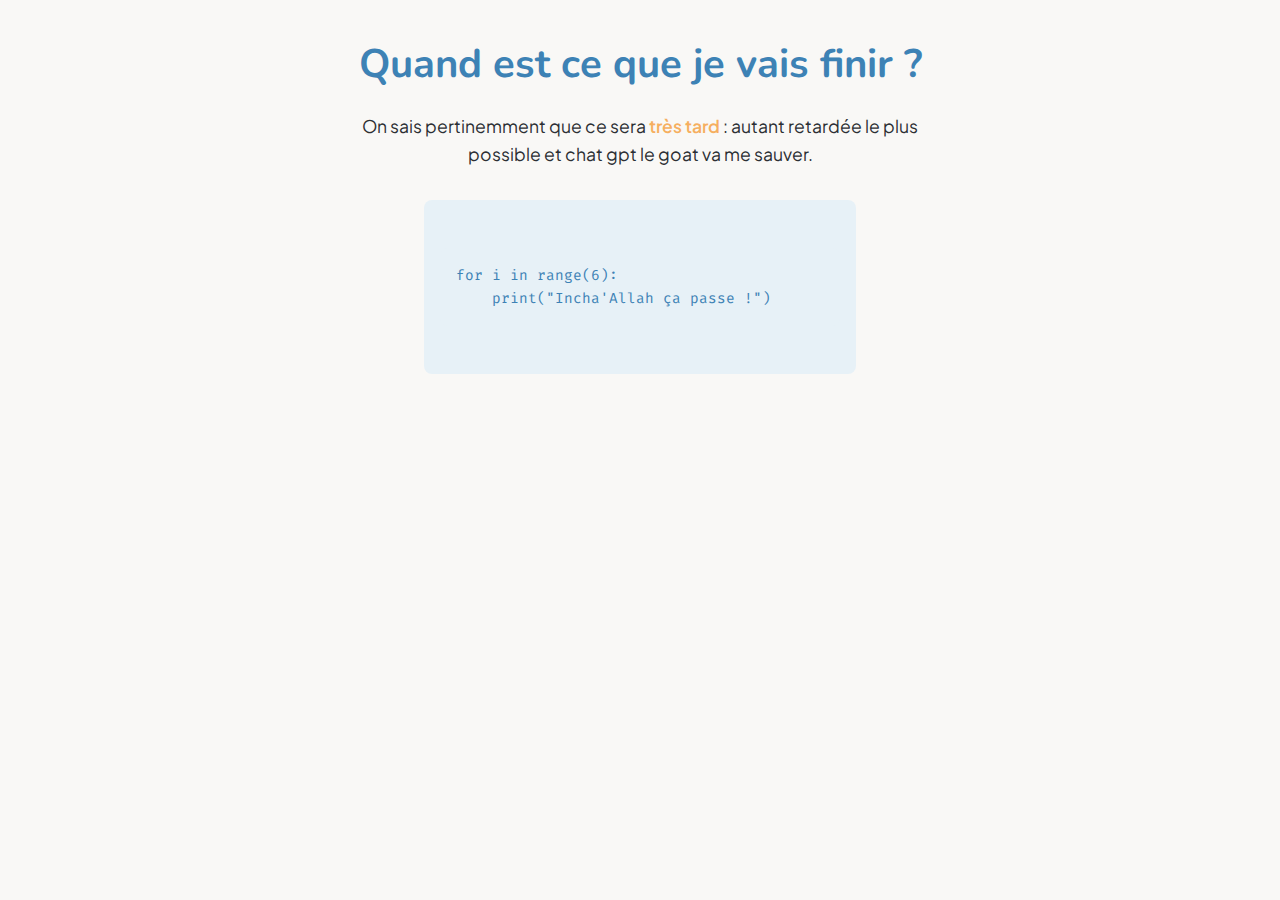
<file: index.html>
<!doctype html>
<html lang="fr">
<head>
  <meta charset="utf-8" />
  <meta name="viewport" content="width=device-width, initial-scale=1" />
  <title>portfolio</title>

  <!-- Import des polices depuis Google Fonts -->
  <link href="https://fonts.googleapis.com/css2?family=Nunito:wght@600;700&family=Plus+Jakarta+Sans:wght@400;500&family=Fira+Code:wght@400&display=swap" rel="stylesheet">

  <link rel="stylesheet" href="style.css" />
</head>
<body>
  <h1>Quand est ce que je vais finir ?</h1>
  <p>On sais pertinemment que ce sera <em>très tard</em> : autant retardée le plus possible et chat gpt le goat va me sauver.</p>

  <pre><code>for i in range(6):
    print("Incha'Allah ça passe !")</code></pre>
</body>
</html>
</file>
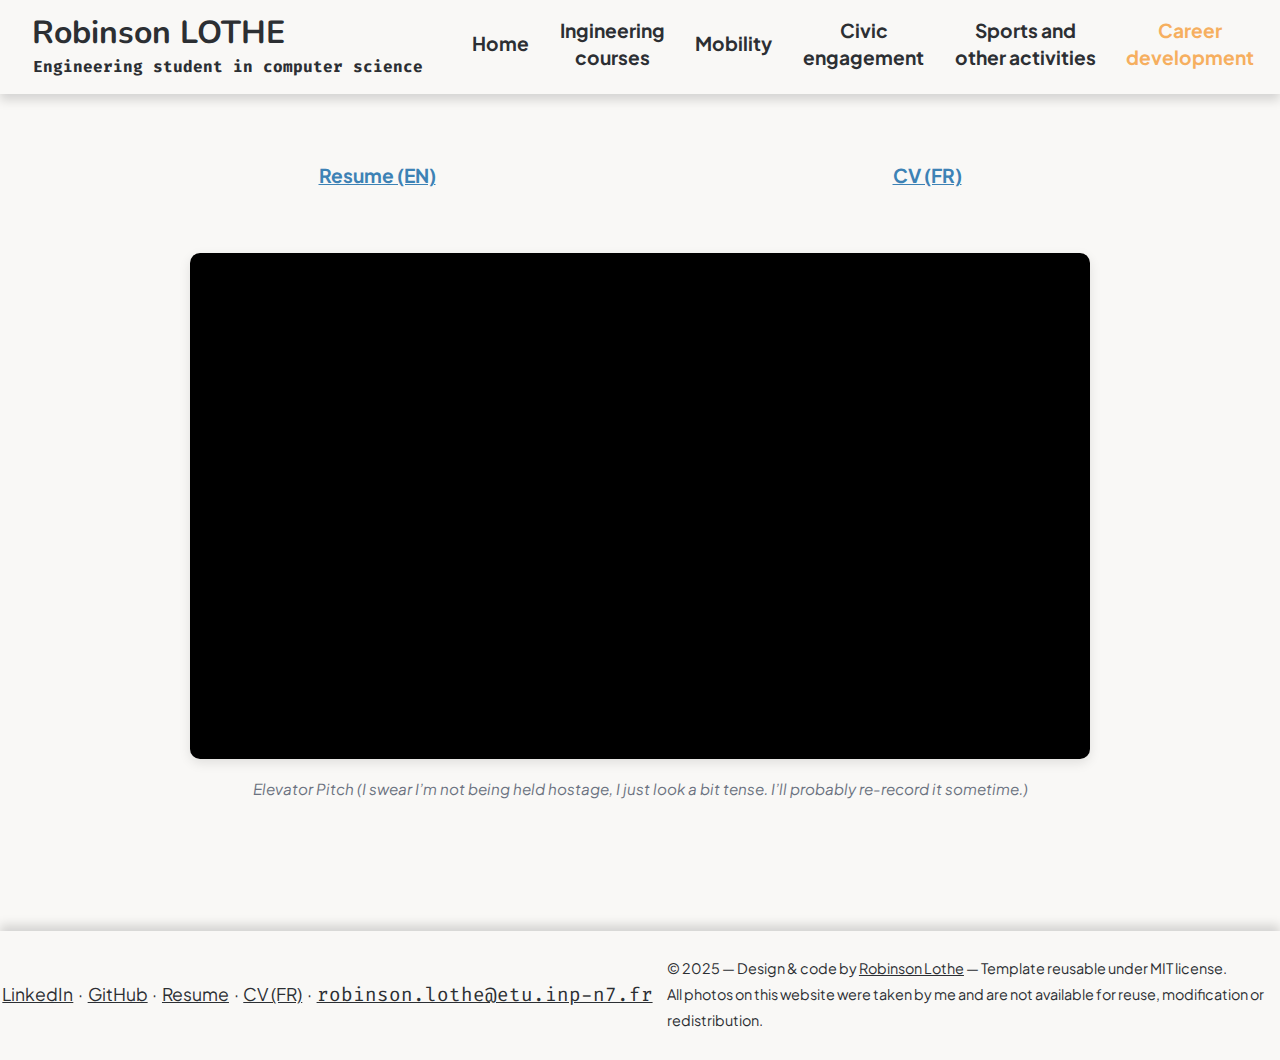
<file: career/index.html>
<!doctype html>
<html lang="fr">
<head>
  	<meta charset="utf-8" />
 	 <meta name="viewport" content="width=device-width, initial-scale=1" />
 	 <title>portfolio</title>

  	<!-- Import des polices depuis Google Fonts -->
 	 <link href="https://fonts.googleapis.com/css2?family=Nunito:wght@600;700&family=Plus+Jakarta+Sans:wght@400;500&family=Fira+Code:wght@400&display=swap" rel="stylesheet">

  	<link rel="stylesheet" href="/css/style.css" />
  	<link rel="stylesheet" href="/css/carrer.css" />
</head>
<body>
 	 <header>
		<div class="nom_titre">
			<div class="nom">Robinson LOTHE</div>
			<div class="titre">Engineering student in computer science</div>
		</div>
		<div class="menu">
			<nav>
				<a href="/home">Home</a>
				<a href="/ingineering">Ingineering<br>courses</a>
				<a href="/mobility">Mobility</a>
				<a href="/engagement">Civic<br>engagement</a>
				<a href="/passions">Sports and<br>other activities</a>
				<a class="current" href="/career">Career<br>development</a>
			</nav>
		</div>
		
  </header>
  <section class="career">
  <div class="career-head">

    <div class="cv-row">
      <a class="btn-cv" href="/docs/Resume_EN.pdf" download rel="noopener">Resume (EN)</a>
      <a class="btn-cv" href="/docs/CV_FR.pdf" download rel="noopener">CV (FR)</a>
    </div>
  </div>

  <div class="career-video">
    <div class="video-frame">
      <iframe src="https://www.youtube.com/embed/XFamJRMgaz8?si=YUHN6otGhcsUbjGO" title="YouTube video player" frameborder="0" allow="accelerometer; autoplay; clipboard-write; encrypted-media; gyroscope; picture-in-picture; web-share" referrerpolicy="strict-origin-when-cross-origin" allowfullscreen>
  		 	
  		 </iframe>
    </div>
    <p class="video-note">
      Elevator Pitch (I swear I’m not being held hostage, I just look a bit tense. I’ll probably re-record it sometime.)
    </p>
  </div>
</section>

  	<footer>
  		
  			<nav>
  				<a target="_blank" href="https://www.linkedin.com/in/robinson-lothe-678b76386/">LinkedIn</a>
  				<div>·</div>
  				<a target="_blank" href="https://github.com/RobinsonD3v/">GitHub</a>
  				<div>·</div>
  				<a target="_blank" href="/docs/Resume_EN.pdf">Resume</a>
  				<div>·</div>
  				<a target="_blank" href="/docs/CV_FR.pdf">CV (FR)</a>
  				<div>·</div>
  				<a target="_blank" class="email" href="mailto:robinson.lothe@etu.inp-n7.fr">robinson.lothe@etu.inp-n7.fr</a>
  			</nav>
  		
  		<div class="credits">
  			© 2025 — Design & code by <a href="/home">Robinson Lothe</a> — Template reusable under MIT license.
  			<br>
  			All photos on this website were taken by me and are not available for reuse, modification or redistribution.
  		</div>
  	</footer>
</body>
</html>
</file>
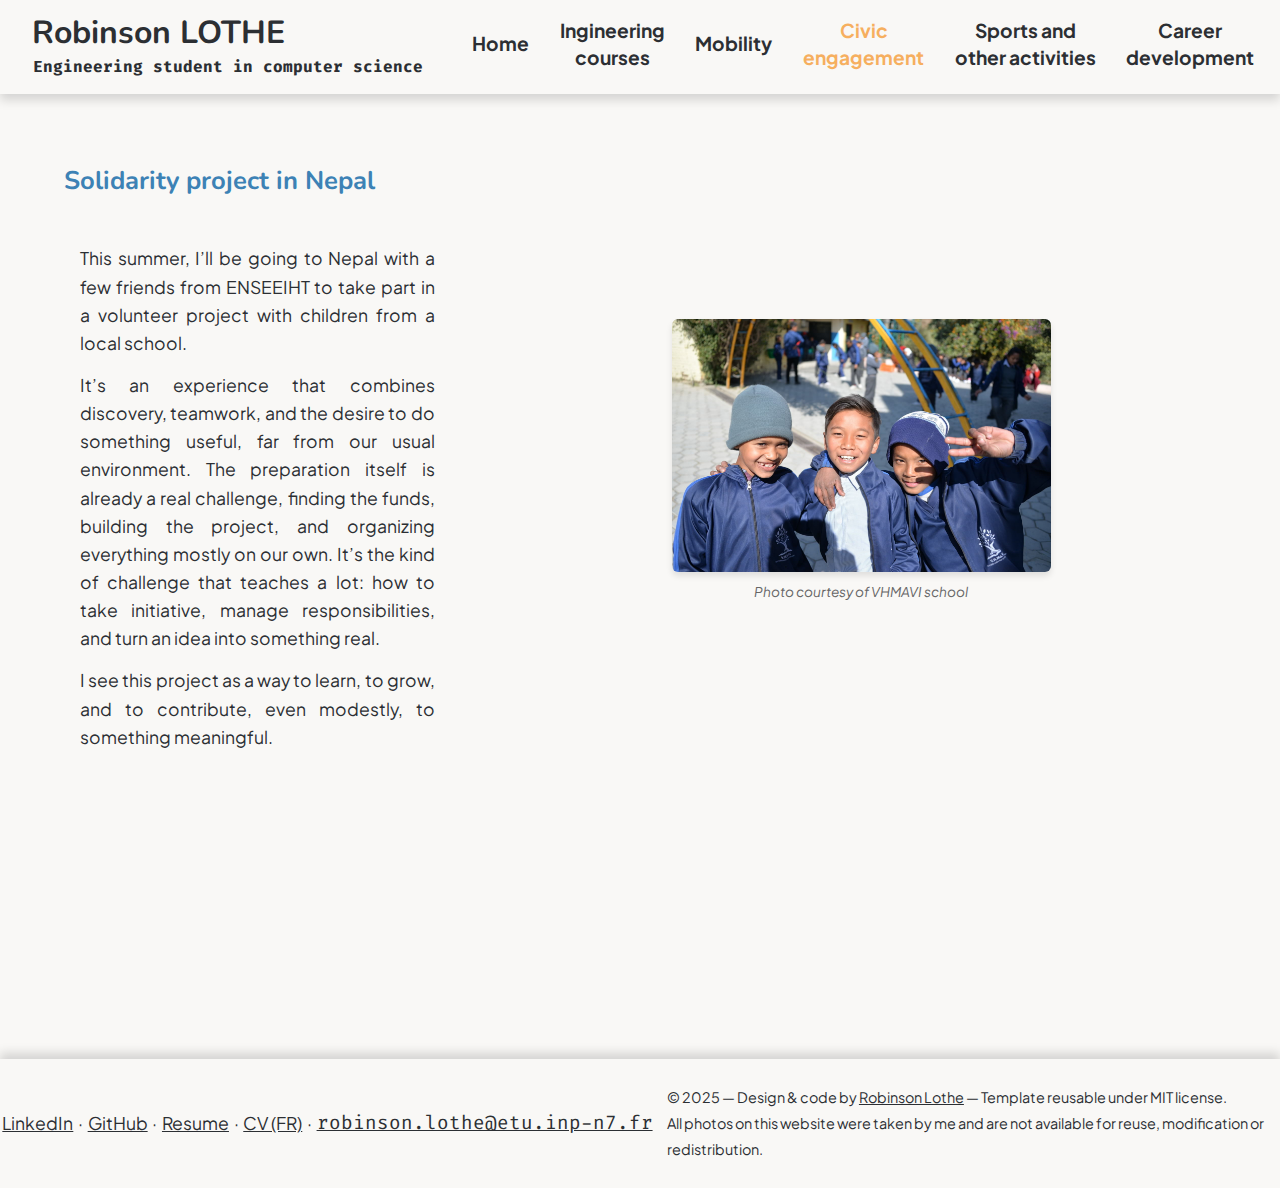
<file: engagement/index.html>
<!doctype html>
<html lang="fr">
<head>
  	<meta charset="utf-8" />
 	 <meta name="viewport" content="width=device-width, initial-scale=1" />
 	 <title>portfolio</title>

  	<!-- Import des polices depuis Google Fonts -->
 	 <link href="https://fonts.googleapis.com/css2?family=Nunito:wght@600;700&family=Plus+Jakarta+Sans:wght@400;500&family=Fira+Code:wght@400&display=swap" rel="stylesheet">

  	<link rel="stylesheet" href="/css/style.css" />
  	<link rel="stylesheet" href="/css/engagement.css" />
</head>
<body>
 	 <header>
		<div class="nom_titre">
			<div class="nom">Robinson LOTHE</div>
			<div class="titre">Engineering student in computer science</div>
		</div>
		<div class="menu">
			<nav>
				<a href="/home">Home</a>
				<a href="/ingineering">Ingineering<br>courses</a>
				<a href="/mobility">Mobility</a>
				<a class="current" href="/engagement">Civic<br>engagement</a>
				<a href="/passions">Sports and<br>other activities</a>
				<a href="/career">Career<br>development</a>
			</nav>
		</div>
		
  </header>
  <div class="proj_1">
  	<div class="txt">
	  	<h2>Solidarity project in Nepal</h2>
		<p>
		  	This summer, I’ll be going to Nepal with a few friends from ENSEEIHT to take part in a volunteer project with children from a local school. 
		<p>
		  	It’s an experience that combines discovery, teamwork, and the desire to do something useful, far from our usual environment.  
		  	The preparation itself is already a real challenge, finding the funds, building the project, and organizing everything mostly on our own.  
		  	It’s the kind of challenge that teaches a lot: how to take initiative, manage responsibilities, and turn an idea into something real.
		</p>
		 <p>
		  	I see this project as a way to learn, to grow, and to contribute, even modestly, to something meaningful.
		</p>

	</div>
	<div class="media">
		<figure>
    		<img src="/img/student_group.jpg" alt="Children at VHMAVI school in Nepal">
    		<figcaption>Photo courtesy of VHMAVI school</figcaption>
  		</figure>
		
	</div>
  </div>
  	<footer>
  		
  			<nav>
  				<a target="_blank" href="https://www.linkedin.com/in/robinson-lothe-678b76386/">LinkedIn</a>
  				<div>·</div>
  				<a target="_blank" href="https://github.com/RobinsonD3v/">GitHub</a>
  				<div>·</div>
  				<a target="_blank" href="/docs/Resume_EN.pdf">Resume</a>
  				<div>·</div>
  				<a target="_blank" href="/docs/CV_FR.pdf">CV (FR)</a>
  				<div>·</div>
  				<a target="_blank" class="email" href="mailto:robinson.lothe@etu.inp-n7.fr">robinson.lothe@etu.inp-n7.fr</a>
  			</nav>
  		
  		<div class="credits">
  			© 2025 — Design & code by <a href="/home">Robinson Lothe</a> — Template reusable under MIT license.
  			<br>
  			All photos on this website were taken by me and are not available for reuse, modification or redistribution.
  		</div>
  	</footer>
</body>
</html>
</file>
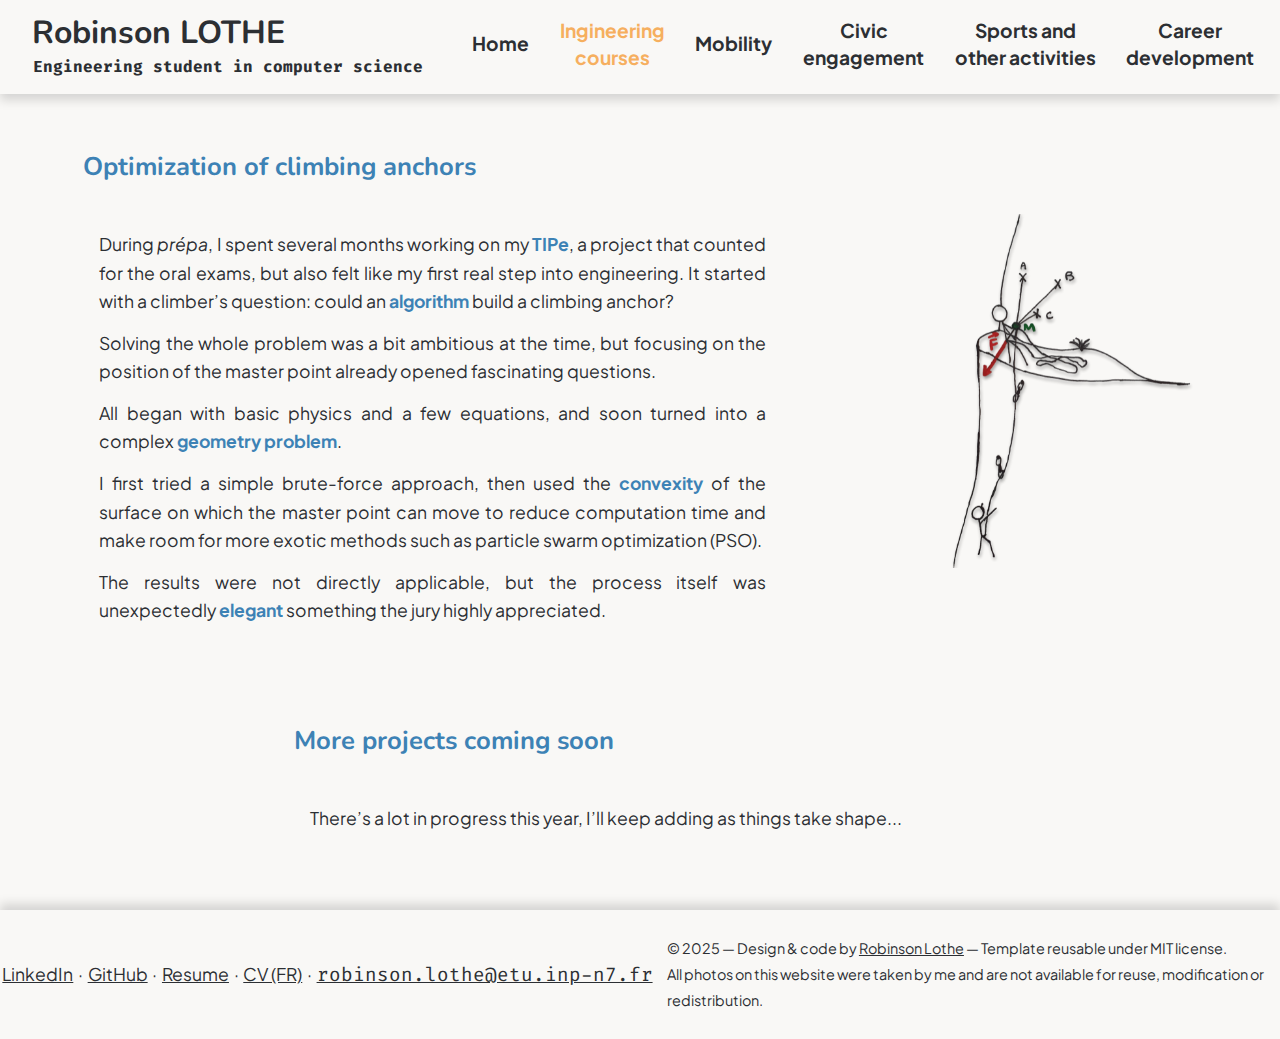
<file: ingineering/index.html>
<!doctype html>
<html lang="fr">
<head>
  	<meta charset="utf-8" />
 	 <meta name="viewport" content="width=device-width, initial-scale=1" />
 	 <title>portfolio</title>

  	<!-- Import des polices depuis Google Fonts -->
 	 <link href="https://fonts.googleapis.com/css2?family=Nunito:wght@600;700&family=Plus+Jakarta+Sans:wght@400;500&family=Fira+Code:wght@400&display=swap" rel="stylesheet">

  	<link rel="stylesheet" href="/css/style.css" />
  	<link rel="stylesheet" href="/css/ingineering.css" />
</head>
<body>
 	 <header>
		<div class="nom_titre">
			<div class="nom">Robinson LOTHE</div>
			<div class="titre">Engineering student in computer science</div>
		</div>
		<div class="menu">
			<nav>
				<a href="/home">Home</a>
				<a class="current" href="/ingineering">Ingineering<br>courses</a>
				<a href="/mobility">Mobility</a>
				<a href="/engagement">Civic<br>engagement</a>
				<a href="/passions">Sports and<br>other activities</a>
				<a href="/career">Career<br>development</a>
			</nav>
		</div>
		
  </header>
  <div class="proj_1">
  	<div class="txt">
	  	<h2>Optimization of climbing anchors</h2>
		<p>
		  During <em>prépa</em>, I spent several months working on my <span class="accent">TIPe</span>, a project that counted for the oral exams, but also felt like my first real step into engineering. 
		  It started with a climber’s question: could an <span class="accent">algorithm</span> build a climbing anchor?
		</p>
		<p>
		  Solving the whole problem was a bit ambitious at the time, but focusing on the position of the master point already opened fascinating questions.
		</p>
		<p>
		  All began with basic physics and a few equations, and soon turned into a complex <span class="accent">geometry problem</span>.
		</p>
		<p>
		  I first tried a simple brute-force approach, then used the <span class="accent">convexity</span> of the surface on which the master point can move to reduce computation time and make room for more exotic methods such as particle swarm optimization (PSO).
		</p>
		<p>
		  The results were not directly applicable, but the process itself was unexpectedly <span class="accent">elegant</span> something the jury highly appreciated.
		</p>
	</div>
	<div class="media">
			<img src="/img/esca.png">
		
	</div>
  </div>
  <div class="proj_2">
  	<div class="txt">
	  	<h2>More projects coming soon</h2>
	  	<p>
			There’s a lot in progress this year, I’ll keep adding as things take shape...
		</p>
	</div>
  </div>
  <footer>
  		
  			<nav>
  				<a target="_blank" href="https://www.linkedin.com/in/robinson-lothe-678b76386/">LinkedIn</a>
  				<div>·</div>
  				<a target="_blank" href="https://github.com/RobinsonD3v/">GitHub</a>
  				<div>·</div>
  				<a target="_blank" href="/docs/Resume_EN.pdf">Resume</a>
  				<div>·</div>
  				<a target="_blank" href="/docs/CV_FR.pdf">CV (FR)</a>
  				<div>·</div>
  				<a target="_blank" class="email" href="mailto:robinson.lothe@etu.inp-n7.fr">robinson.lothe@etu.inp-n7.fr</a>
  			</nav>
  		
  		<div class="credits">
  			© 2025 — Design & code by <a href="/home">Robinson Lothe</a> — Template reusable under MIT license.
  			<br>
  			All photos on this website were taken by me and are not available for reuse, modification or redistribution.
  		</div>
  	</footer>
</body>
</html>
</file>
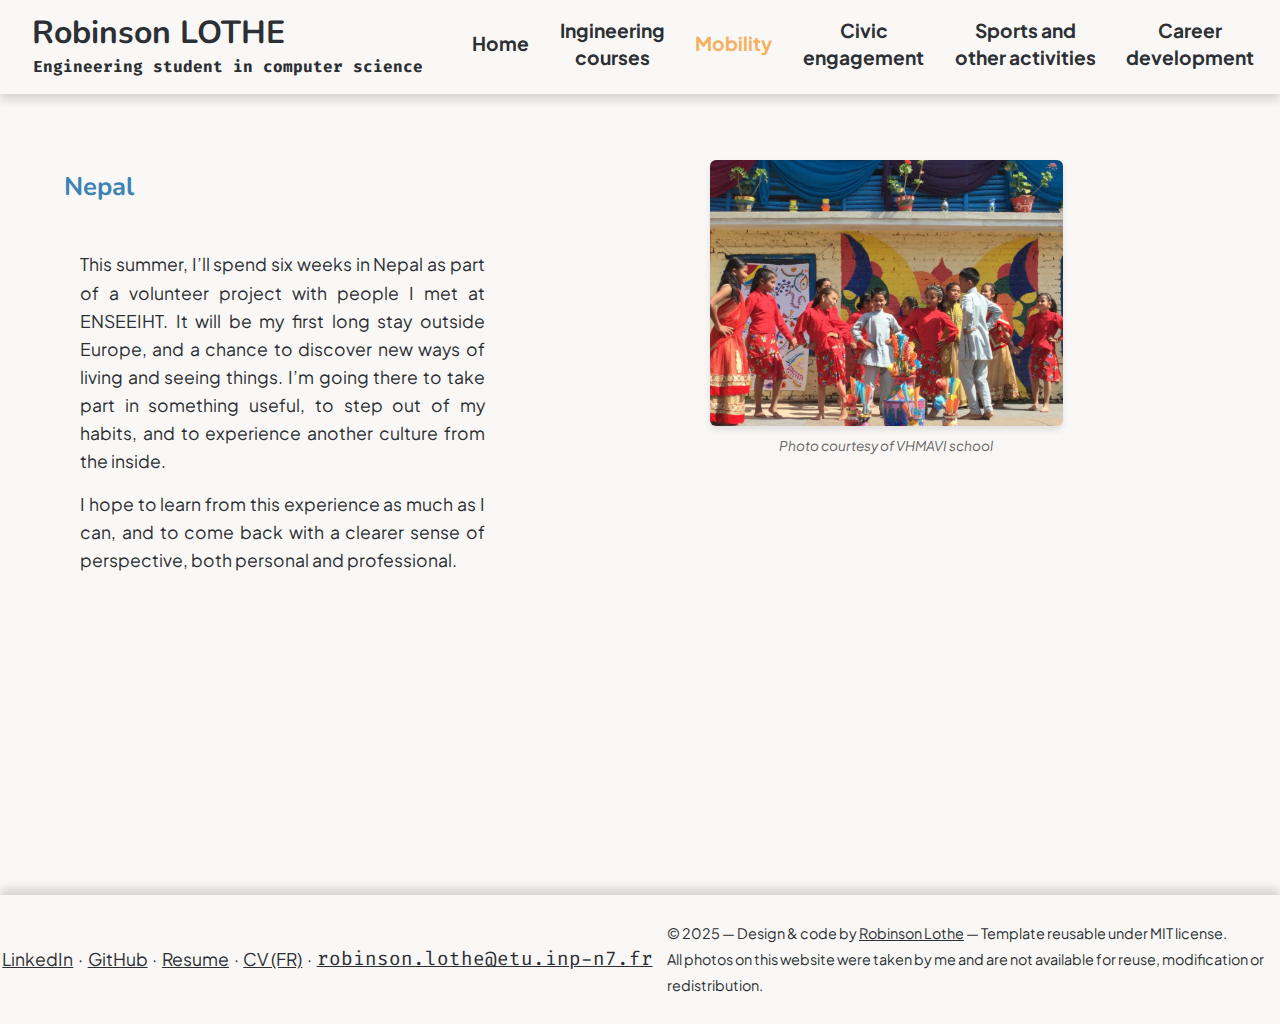
<file: mobility/index.html>
<!doctype html>
<html lang="fr">
<head>
  	<meta charset="utf-8" />
 	 <meta name="viewport" content="width=device-width, initial-scale=1" />
 	 <title>portfolio</title>

  	<!-- Import des polices depuis Google Fonts -->
 	 <link href="https://fonts.googleapis.com/css2?family=Nunito:wght@600;700&family=Plus+Jakarta+Sans:wght@400;500&family=Fira+Code:wght@400&display=swap" rel="stylesheet">

  	<link rel="stylesheet" href="/css/style.css" />
  	<link rel="stylesheet" href="/css/mobility.css" />
</head>
<body>
 	 <header>
		<div class="nom_titre">
			<div class="nom">Robinson LOTHE</div>
			<div class="titre">Engineering student in computer science</div>
		</div>
		<div class="menu">
			<nav>
				<a href="/home">Home</a>
				<a href="/ingineering">Ingineering<br>courses</a>
				<a class="current" href="/mobility">Mobility</a>
				<a href="/engagement">Civic<br>engagement</a>
				<a href="/passions">Sports and<br>other activities</a>
				<a href="/career">Career<br>development</a>
			</nav>
		</div>
		
  </header>
 <div class="proj_1">
  	<div class="txt">
	  	<h2>Nepal</h2>
		<p>
		 	This summer, I’ll spend six weeks in Nepal as part of a volunteer project with people I met at ENSEEIHT.  
		  	It will be my first long stay outside Europe, and a chance to discover new ways of living and seeing things.  
		 	I’m going there to take part in something useful, to step out of my habits, and to experience another culture from the inside.
		</p>
		<p> 
		  	I hope to learn from this experience as much as I can, and to come back with a clearer sense of perspective, both personal and professional.
		</p>

	</div>
	<div class="media">
			<figure>
    		<img src="/img/student_dance.jpg" alt="Children at VHMAVI school in Nepal">
    		<figcaption>Photo courtesy of VHMAVI school</figcaption>
  		</figure>
		
	</div>
  </div>
  	<footer>
  		
  			<nav>
  				<a href="">LinkedIn</a>
  				<div>·</div>
  				<a href="">GitHub</a>
  				<div>·</div>
  				<a href="">Resume</a>
  				<div>·</div>
  				<a href="">CV (FR)</a>
  				<div>·</div>
  				<a class="email" href="mailto:robinson.lothe@etu.inp-n7.fr">robinson.lothe@etu.inp-n7.fr</a>
  			</nav>
  		
  		<div class="credits">
  			© 2025 — Design & code by <a href="">Robinson Lothe</a> — Template reusable under MIT license.
  			<br>
  			All photos on this website were taken by me and are not available for reuse, modification or redistribution.
  		</div>
  	</footer>
</body>
</html>
</file>
<file: style.css>
:root{
  /* palette claire et douce */
  --bg: #F9F8F6;
  --text: #2C2F33;
  --accent: #3D82B5;
  --orange: #F6AF5F;
}

html, body{
  margin: 0;
  padding: 0;
  background: var(--bg);
  color: var(--text);
  font-family: "Plus Jakarta Sans", system-ui, sans-serif;
  line-height: 1.6;
}

h1{
  font-family: "Nunito", sans-serif;
  font-weight: 700;
  font-size: 2.5rem;
  margin: 2rem auto 1rem;
  text-align: center;
  color: var(--accent);
}

p{
  max-width: 600px;
  margin: 0 auto;
  text-align: center;
  font-size: 1.1rem;
}

em{
  color: var(--orange);
  font-style: normal;
  font-weight: 600;
}

code, pre{
  display: block;
  font-family: "Fira Code", monospace;
  background: #E7F1F7;
  color: var(--accent);
  padding: 1rem;
  border-radius: 8px;
  max-width: 400px;
  margin: 2rem auto;
  font-size: 0.9rem;
}
.nom{
  font-family: "Nunito", sans-serif;
  font-weight: 700;
  font-size: 2.4rem;
  /*margin: 2rem auto 1rem;*/
  text-align: center;
  color: var(--accent);
}
header{
  display: flex;
  justify-content: space-around;
  align-items: center;
  padding: 1.2rem 2rem;
  box-shadow: 0 2px 6px rgba(0,0,0,0.05);
  font-family: "Plus Jakarta Sans", system-ui, sans-serif;
  font-weight: 700;
  font-size: 1.6rem;
  margin: 0rem auto 1rem;
  text-align: center;
  color: var(--accent);
}
.current{
  color: var(--accent);
}
.current::after{
  width:80%;
  
}
.current:hover::after{
  width:80%;
  
}
nav{
  cursor: pointer;
}
nav::after{
  content:"";
  position:relative;
  display: block;
  left:50%;
  bottom:0;
  height:2px;
  width:0%;
  transform: translateX(-50%);
  background: var(--orange);
  transition: width .3s ease;
}
nav:hover::after{
  content:"";
  position:relative;
  display: block;
  bottom:0;
  height:2px;
  width:100%;
  transform: translateX(-50%);
  background: var(--orange);
  transition: width .3s ease;
}
</file>
<file: css/style.css>
:root{
  /* palette claire et douce */
  --bg: #F9F8F6;
  --text: #2C2F33;
  --bleu: #3D82B5;
  --orange: #F6AF5F;
}

html, body{
  margin: 0;
  padding: 0;
  background: var(--bg);
  color: var(--text);
  font-family: "Plus Jakarta Sans", system-ui, sans-serif;
  line-height: 1.8;
}

h1{
  font-family: "Nunito", sans-serif;
  font-weight: 700;
  font-size: 2.5rem;
  margin: 2rem auto 1rem;
  text-align: center;
  color: var(--bleu);
}

header{
  display: flex;
  justify-content: space-between;
  align-items: center;
  padding: 0.7rem 1.6rem 1rem 2rem;
  box-shadow: 0 6px 10px rgba(0,0,0,0.15);
  font-family: "Plus Jakarta Sans", system-ui, sans-serif;
  font-weight: 700;
  font-size: 1.2rem;
  margin: 0rem 0px 1rem;
  line-height: 1.4;
  text-align: center;
  color: var(--text);
}
.menu nav .current::after{
  width:0;
  
}
.menu nav .current:hover::after{
  width:0;
}
.menu{
  width: 64%;
  max-width: 1100px;
}
.menu nav{
  display: flex;
  justify-content: space-between;
  align-items: center;
}

.menu nav a{
  display: block;
  cursor: pointer;
  color: var(--text);
  text-decoration: none;
}
.menu nav a:visited{
  color: var(--text);
}


.menu nav .current{
  color: var(--orange);
}
.menu nav .current:visited{
  color: var(--orange);
}

.menu nav a::after{
  content:"";
  position:relative;
  display: block;
  left:50%;
  bottom:0;
  height:2px;
  width:0%;
  transform: translateX(-50%);
  background: var(--orange);
  transition: width .3s ease;
}
.menu nav a:hover::after{
  content:"";
  position:relative;
  display: block;
  bottom:0;
  height:2px;
  width:108%;
  transform: translateX(-50%);
  background: var(--orange);
  transition: width .3s ease;
}
.nom_titre{
  display: flex;
  flex-direction: column;
  align-items: start;
}
.nom_titre .nom{
  font-size: 2rem;
  font-family: "Nunito", sans-serif;
}
.nom_titre .titre{
  margin-left: 1px;
  font-size: 1rem;
  font-family: "Fira Code", sans-serif;
}

footer{
  display: flex;
  justify-content: space-around;
  box-shadow: 0 -6px 10px rgba(0,0,0,0.15);
  width: 100%;
  padding: 1.6rem 0rem;
  margin-top: 64px;
}

footer nav{
  display: flex;
  justify-content: space-around;
  align-items: center;
  width: 58%;
  margin-right: 12px;
  max-width: 780px;
  font-size: 1.1rem;
}

footer nav a{
  color: var(--text);
  text-decoration: underline;
  transition: color .2s ease;
}
footer nav a:visited{
  color: var(--text);
}
footer nav a:hover{
  color: var(--bleu);
  transition: color .2s ease;
}

footer .email{
  font-family: "Fira Code", sans-serif;
  font-size: 1.2rem;
  color: var(--text);
}
.email a:visited{
  color: var(--text);
}
.email a{
  color: var(--text);
  text-decoration: underline;
  transition: color .2s ease;
}
.email a:hover{
  color: var(--bleu);
  transition: color .2s ease;
}

footer .credits{
  font-size: 0.9rem;
}
footer .credits a{
  text-decoration: underline;
  color: var(--text);
  transition: color .2s ease;

}
footer .credits a:visited{
  color: var(--text);
  transition: color .2s ease;
}
footer .credits a:hover{
  color: var(--bleu);
  transition: color .2s ease;
}
</file>
<file: css/carrer.css>
/* Section wrapper */
.career{
  width: 100%;
  max-width: 1100px;
  margin: 64px auto 10%;
  padding: 0 4%;
}

/* Titre, même esprit que tes h2 */
.career h2{
  font-size: 1.6rem;
  font-family: "Nunito", sans-serif;
  color: var(--bleu);
  text-align: left;
  margin: 0 0 16px 0;
}

/* Rangée de boutons CV */
.cv-row{
  display: flex;
  justify-content: space-around;
  flex-wrap: wrap;
  margin: 60px 0 60px;
}

/* Boutons dans ton thème (bleu + fantôme) */
.btn-cv{
  display: block;
  text-decoration: underline;
  color: var(--bleu);
  font-size: 1.2em;
  transition: color .2s ease;
  font-weight: bold;
}
.btn-cv:visited{
  color: var(--bleu);
}
.btn-cv:hover{
  color: var(--orange);
  transition: color .2s ease;
}

/* Vidéo centrée et respirante */
.career-video{
  margin-top: 28px;
  display: grid;
  justify-items: center;
  row-gap: 10px;
}

.video-frame{
  width: min(900px, 100%);
  aspect-ratio: 16 / 9;
  border-radius: 10px;
  overflow: hidden;
  box-shadow: 0 4px 12px rgba(0,0,0,.10);
  background: #000;
}
.video-frame iframe{
  width: 100%;
  height: 100%;
  border: 0;
}

/* Petite note sous la vidéo (gris doux) */
.video-note{
  margin: 6px 0 0;
  font-size: .95em;
  color: #6b7280;
  font-style: italic;
  text-align: center;
}
</file>
<file: css/engagement.css>
h2{
	font-size: 1.6rem;
	font-family: "Nunito", sans-serif;
	color: var(--bleu);
	text-align: left;
	margin: 0px 0px 40px 0px;
}
.proj_1{
  width: 100%;
  margin: 64px auto 23%;

  display: flex;
  justify-content: space-around;
  align-items: center;
}

.proj_1 .txt{
  width: 56%;
  margin: 0px 0px 0px 5%;
}

.proj_1 .txt p{
  margin: 14px 8px 14px 16px;
  color: var(--text);
  font-size: 1.1em;
  text-align: justify;
  line-height: 1.6;
}

.accent{
  color: var(--bleu);
  font-weight: bold;
}

.proj_1 .media{
  display: flex;
  justify-content: center;
  align-items: center;
}
.proj_1 img{
  width: 50%;
  height: auto;
  display: block;
  border-radius: 6px; /* un petit arrondi */
  box-shadow: 0 4px 6px rgba(0, 0, 0, 0.1); /* ombre légère */
}
.media figure {
  display: flex;
  flex-direction: column;
  align-items: center;
}

.media figcaption {
  font-size: 0.85em;
  color: #666;
  margin-top: 8px;
  text-align: center;
  font-style: italic;
}
</file>
<file: css/ingineering.css>
h2{
	font-size: 1.6rem;
	font-family: "Nunito", sans-serif;
	color: var(--bleu);
	text-align: left;
	margin: 0px 0px 40px 0px;
}
.proj_1{
  width: 100%;
  margin: 50px auto;

  display: flex;
  justify-content: space-around;
  align-items: center;
}

.proj_1 .txt{
  width: 54%;
}

.proj_1 .txt p{
  margin: 14px 8px 14px 16px;
  color: var(--text);
  font-size: 1.1em;
  text-align: justify;
  line-height: 1.6;
}

.accent{
  color: var(--bleu);
  font-weight: bold;
}


.proj_1 img{
  max-width: clamp(220px, 20vw, 360px);
  height: auto;
  display: block;
}
.proj_2{
	margin-top: 80px;
	width: 100%;
	display: flex;
	justify-content: center;
}
.proj_2 .txt{
  width: 54%;
}
.proj_2 .txt p{
  margin: 14px 8px 14px 16px;
  color: var(--text);
  font-size: 1.1em;
  text-align: justify;
  line-height: 1.6;
}
</file>
<file: css/mobility.css>
h2{
	font-size: 1.6rem;
	font-family: "Nunito", sans-serif;
	color: var(--bleu);
	text-align: left;
	margin: 0px 0px 40px 0px;
}
.proj_1{
  width: 100%;
  margin: 50px auto 24%;

  display: flex;
  justify-content: space-around;
  align-items: start;
}

.proj_1 .txt{
  width: 52%;
  margin: 20px 0px 0px 5%;
}

.proj_1 .txt p{
  margin: 14px 8px 14px 16px;
  color: var(--text);
  font-size: 1.1em;
  text-align: justify;
  line-height: 1.6;
}

.accent{
  color: var(--bleu);
  font-weight: bold;
}

.proj_1 .media{
  display: flex;
  justify-content: center;
  align-items: center;
}
.proj_1 img{
  width: 50%;
  height: auto;
  display: block;
  border-radius: 6px; /* un petit arrondi */
  box-shadow: 0 4px 6px rgba(0, 0, 0, 0.1); /* ombre légère */
}
.media figure {
  display: flex;
  flex-direction: column;
  align-items: center;
}

.media figcaption {
  font-size: 0.85em;
  color: #666;
  margin-top: 8px;
  text-align: center;
  font-style: italic;
}
</file>
